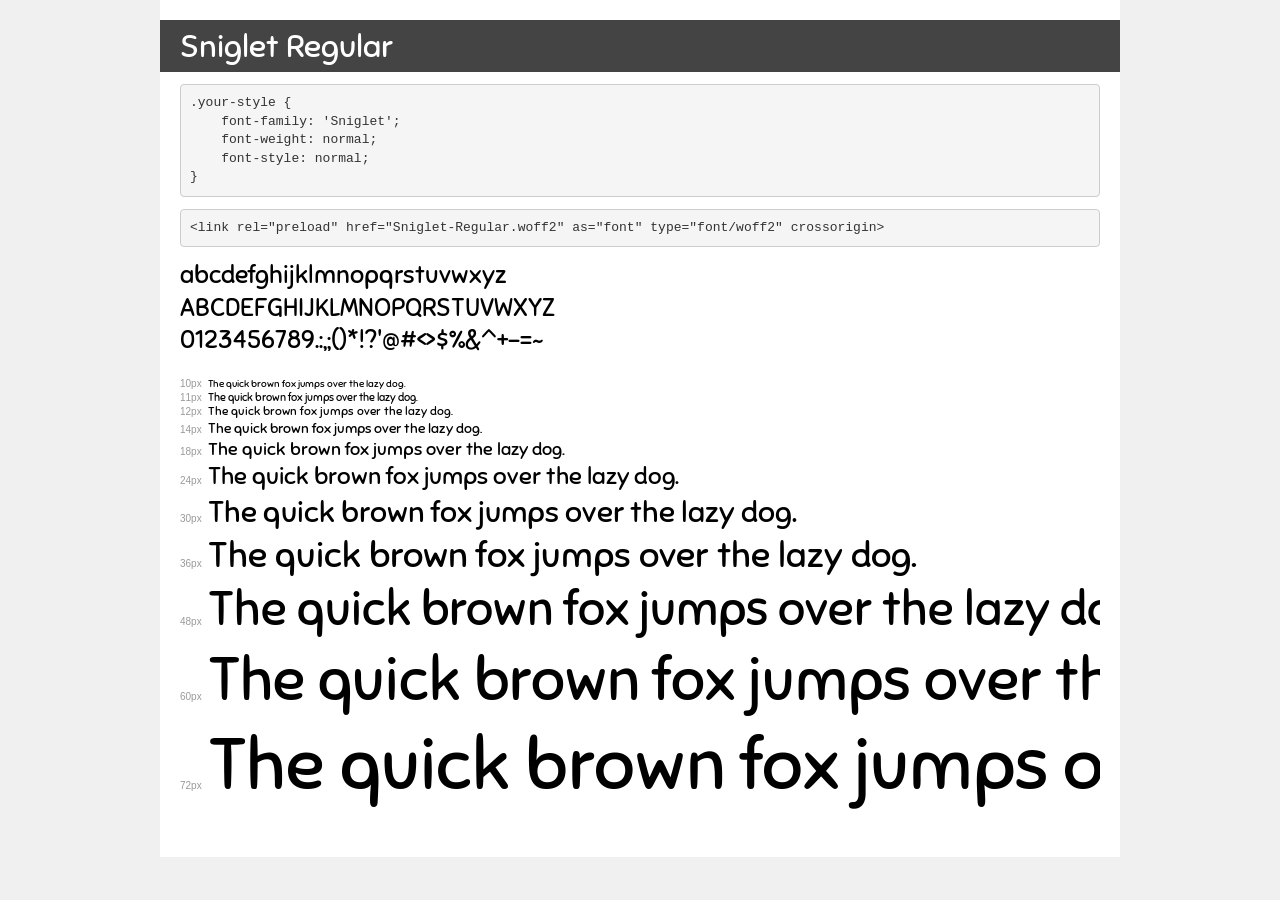
<file: font/demo.html>
<!DOCTYPE html>
<html lang="en">
<head>
    <meta charset="utf-8">
    <meta http-equiv="X-UA-Compatible" content="IE=edge">
    <meta name="viewport" content="width=device-width, initial-scale=1">
    <meta name="robots" content="noindex, noarchive">
    <meta name="format-detection" content="telephone=no">
    <title>Transfonter demo</title>
    <link href="stylesheet.css" rel="stylesheet">
    <style>
        /*
        http://meyerweb.com/eric/tools/css/reset/
        v2.0 | 20110126
        License: none (public domain)
        */
        html, body, div, span, applet, object, iframe,
        h1, h2, h3, h4, h5, h6, p, blockquote, pre,
        a, abbr, acronym, address, big, cite, code,
        del, dfn, em, img, ins, kbd, q, s, samp,
        small, strike, strong, sub, sup, tt, var,
        b, u, i, center,
        dl, dt, dd, ol, ul, li,
        fieldset, form, label, legend,
        table, caption, tbody, tfoot, thead, tr, th, td,
        article, aside, canvas, details, embed,
        figure, figcaption, footer, header, hgroup,
        menu, nav, output, ruby, section, summary,
        time, mark, audio, video {
            margin: 0;
            padding: 0;
            border: 0;
            font-size: 100%;
            font: inherit;
            vertical-align: baseline;
        }
        /* HTML5 display-role reset for older browsers */
        article, aside, details, figcaption, figure,
        footer, header, hgroup, menu, nav, section {
            display: block;
        }
        body {
            line-height: 1;
        }
        ol, ul {
            list-style: none;
        }
        blockquote, q {
            quotes: none;
        }
        blockquote:before, blockquote:after,
        q:before, q:after {
            content: '';
            content: none;
        }
        table {
            border-collapse: collapse;
            border-spacing: 0;
        }
        /* demo styles */
        body {
            background: #f0f0f0;
            color: #000;
        }
        .page {
            background: #fff;
            width: 920px;
            margin: 0 auto;
            padding: 20px 20px 0 20px;
            overflow: hidden;
        }
        .font-container {
            overflow-x: auto;
            overflow-y: hidden;
            margin-bottom: 40px;
            line-height: 1.3;
            white-space: nowrap;
            padding-bottom: 5px;
        }
        h1 {
            position: relative;
            background: #444;
            font-size: 32px;
            color: #fff;
            padding: 10px 20px;
            margin: 0 -20px 12px -20px;
        }
        .letters {
            font-size: 25px;
            margin-bottom: 20px;
        }
        .s10:before {
            content: '10px';
        }
        .s11:before {
            content: '11px';
        }
        .s12:before {
            content: '12px';
        }
        .s14:before {
            content: '14px';
        }
        .s18:before {
            content: '18px';
        }
        .s24:before {
            content: '24px';
        }
        .s30:before {
            content: '30px';
        }
        .s36:before {
            content: '36px';
        }
        .s48:before {
            content: '48px';
        }
        .s60:before {
            content: '60px';
        }
        .s72:before {
            content: '72px';
        }
        .s10:before, .s11:before, .s12:before, .s14:before,
        .s18:before, .s24:before, .s30:before, .s36:before,
        .s48:before, .s60:before, .s72:before {
            font-family: Arial, sans-serif;
            font-size: 10px;
            font-weight: normal;
            font-style: normal;
            color: #999;
            padding-right: 6px;
        }
        pre {
            display: block;
            padding: 9px;
            margin: 0 0 12px;
            font-family: Monaco, Menlo, Consolas, "Courier New", monospace;
            font-size: 13px;
            line-height: 1.428571429;
            color: #333;
            font-weight: normal;
            font-style: normal;
            background-color: #f5f5f5;
            border: 1px solid #ccc;
            overflow-x: auto;
            border-radius: 4px;
        }
        /* responsive */
        @media (max-width: 959px) {
            .page {
                width: auto;
                margin: 0;
            }
        }
    </style>
</head>
<body>
<div class="page">
    <div class="demo">
        <h1 style="font-family: 'Sniglet'; font-weight: normal; font-style: normal;">Sniglet Regular</h1>
        <pre title="Usage">.your-style {
    font-family: 'Sniglet';
    font-weight: normal;
    font-style: normal;
}</pre>
        <pre title="Preload (optional)">
&lt;link rel=&quot;preload&quot; href=&quot;Sniglet-Regular.woff2&quot; as=&quot;font&quot; type=&quot;font/woff2&quot; crossorigin&gt;</pre>
        <div class="font-container" style="font-family: 'Sniglet'; font-weight: normal; font-style: normal;">
            <p class="letters">
                abcdefghijklmnopqrstuvwxyz<br>
ABCDEFGHIJKLMNOPQRSTUVWXYZ<br>
                0123456789.:,;()*!?'@#&lt;&gt;$%&^+-=~
            </p>
            <p class="s10" style="font-size: 10px;">The quick brown fox jumps over the lazy dog.</p>
            <p class="s11" style="font-size: 11px;">The quick brown fox jumps over the lazy dog.</p>
            <p class="s12" style="font-size: 12px;">The quick brown fox jumps over the lazy dog.</p>
            <p class="s14" style="font-size: 14px;">The quick brown fox jumps over the lazy dog.</p>
            <p class="s18" style="font-size: 18px;">The quick brown fox jumps over the lazy dog.</p>
            <p class="s24" style="font-size: 24px;">The quick brown fox jumps over the lazy dog.</p>
            <p class="s30" style="font-size: 30px;">The quick brown fox jumps over the lazy dog.</p>
            <p class="s36" style="font-size: 36px;">The quick brown fox jumps over the lazy dog.</p>
            <p class="s48" style="font-size: 48px;">The quick brown fox jumps over the lazy dog.</p>
            <p class="s60" style="font-size: 60px;">The quick brown fox jumps over the lazy dog.</p>
            <p class="s72" style="font-size: 72px;">The quick brown fox jumps over the lazy dog.</p>
        </div>
    </div>

</div>
</body>
</html>
</file>
<file: font/stylesheet.css>
@font-face {
    font-family: 'Sniglet';
    src: url('Sniglet-Regular.woff2') format('woff2'),
        url('Sniglet-Regular.woff') format('woff');
    font-weight: normal;
    font-style: normal;
    font-display: swap;
}
</file>
